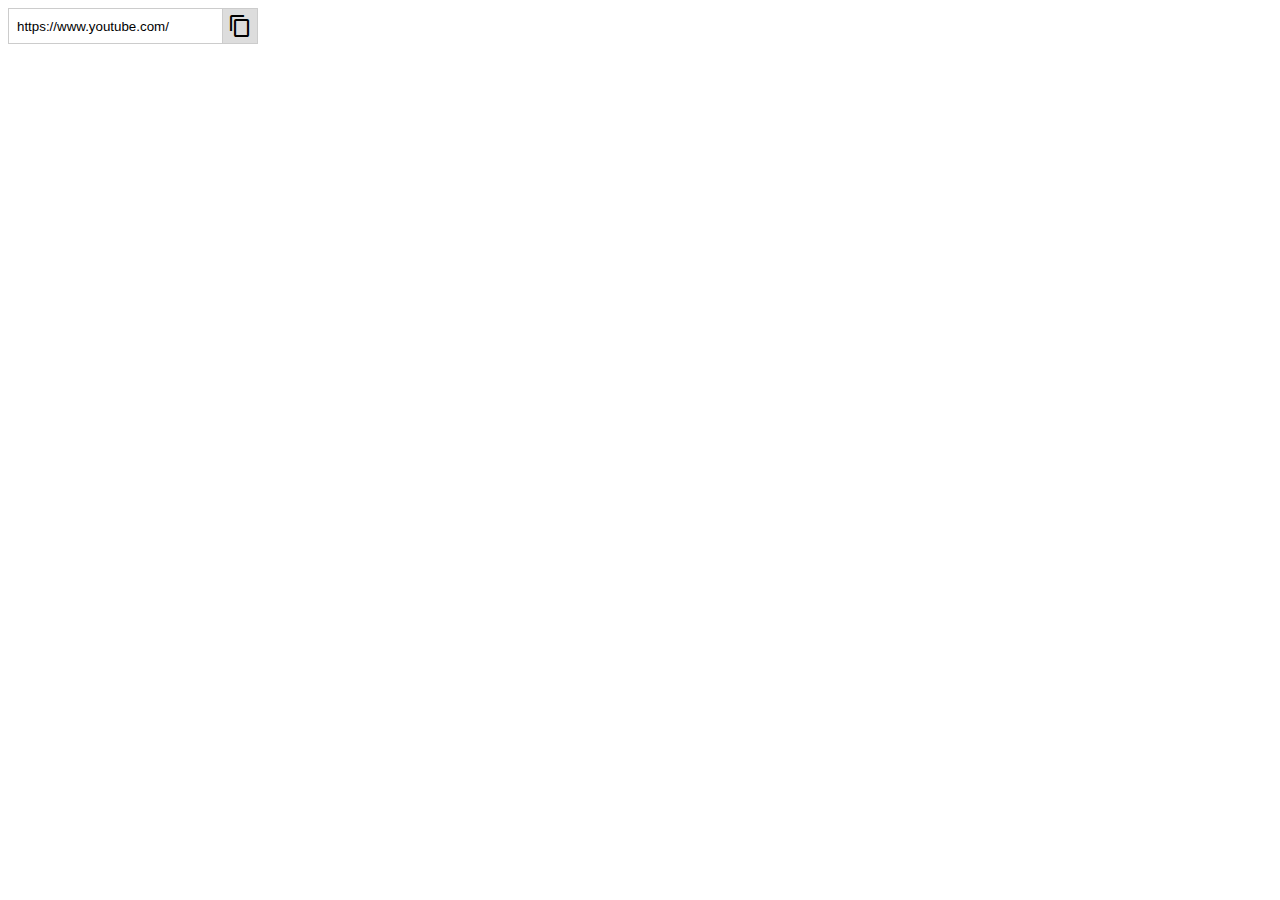
<file: copy.html>
<!DOCTYPE html>
<html lang="en">
<head>
    <meta charset="UTF-8">
    <meta http-equiv="X-UA-Compatible" content="IE=edge">
    <meta name="viewport" content="width=[device-width], initial-scale=1.0">
    <title>Document</title>
    <link href="https://fonts.googleapis.com/icon?family=Material+Icons" rel="stylesheet">
</head>
<style>
    .copy-link {
        --hieght:36px;

        display: flex;
        max-width: 250px;
    }

    .copy-link-input {
        flex-grow: 1;
        padding: 0 8px;
        font: 14px;
        border: 1px solid #cccccc;
        border-right: none;
        outline: none;
    }

    .copy-link-input:hover {
        background: #eeeeee;
    }

    .copy-link-button {
        flex-shrink: 0;
        width: var(--hieght);
        height: var(--hieght );
        display: flex;
        align-items: center;
        justify-content: center;
        background: #dddddd;
        outline: none;
        border: 1px solid #cccccc;
        cursor: pointer;
    }

    .copy-link-button:hover {
        background: #cccccc;
    }
</style>
<body>
    <div class="copy-link">
        <input type="text" class="copy-link-input" value="https://www.youtube.com/" readonly>
        <button type="button" class="copy-link-button">
            <span class="material-icons">content_copy</span>
        </button>
    </div>


    <script>
        document.querySelectorAll(".copy-link").forEach(copyLinkContainer => {
            const inputField = copyLinkContainer.querySelector(".copy-link-input");
            const copyButton = copyLinkContainer.querySelector(".copy-link-button");

            inputField.addEventListener("focus", () => inputField.select())

            copyButton.addEventListener("click", () => {
                const text = inputField.value;

                inputField.select();
                navigator.clipboard.writeText(text)

                inputField.value = "Copied!";
                setTimeout(() => inputField.value = text, 2000)
            });
        });
    </script>
</body>
</html>
</file>
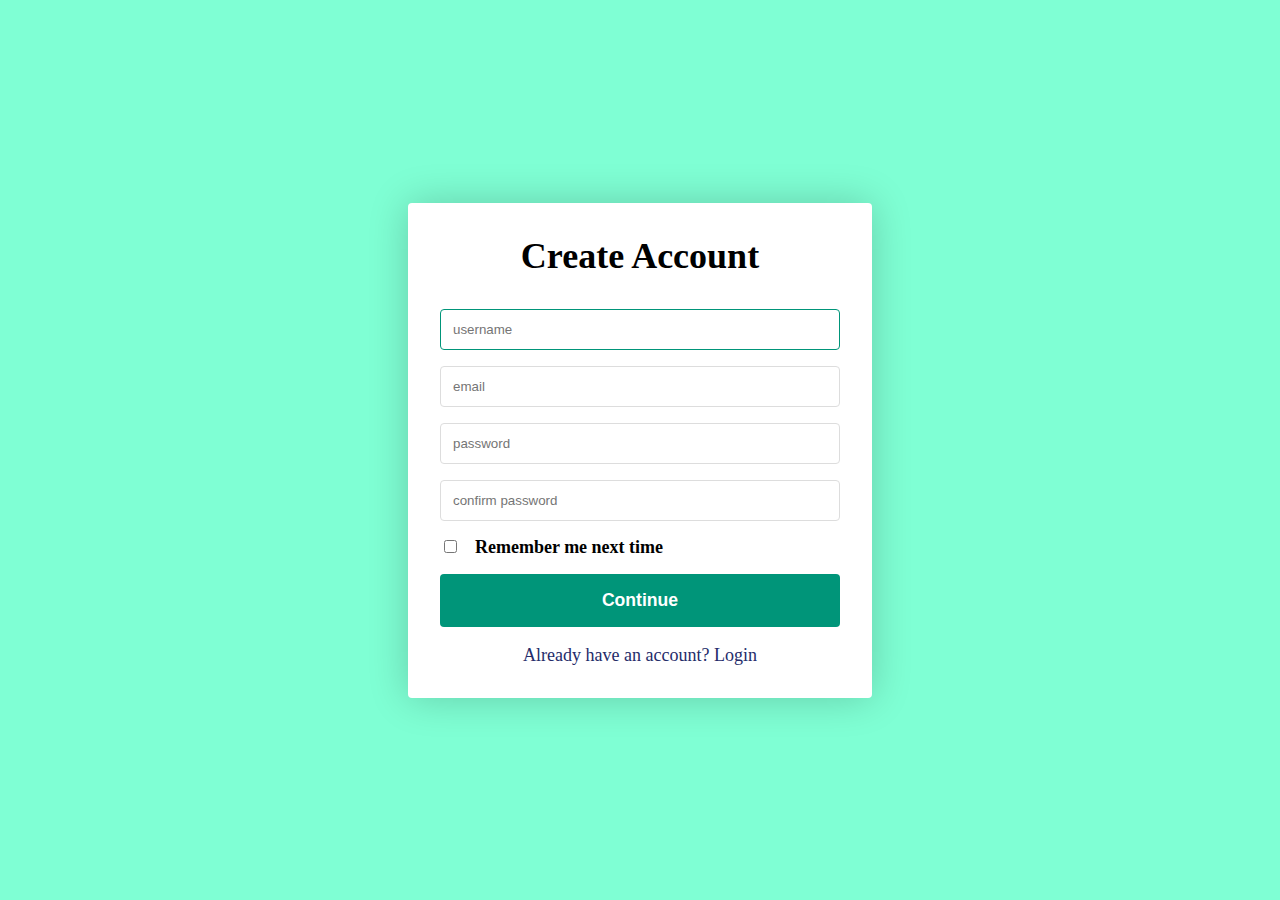
<file: directsinguppage.html>
<!DOCTYPE html>
<html lang="en">
<head>
    <meta charset="UTF-8">
    <meta http-equiv="X-UA-Compatible" content="IE=edge">
    <meta name="viewport" content="width=device-width, initial-scale=1.0">
    <link rel="shortcut icon" href="favicon.ico" type="image/x-icon">
    <link rel="stylesheet" href="style.css">
    <title>My Dairy</title>
</head>
<body>
    <div class="container">
        <form class="form form--hidden" id="login">
            <h1 class="form__title">Login</h1>
            <div class="form__message form__message--error"></div>
            <div class="form__input-group">
                <input type="text" class="form__input" id="loginUsername" autofocus placeholder="username/email">
                <div class="form__input-error-message"></div>
            </div>
            <div class="form__input-group">
                <input type="password" class="form__input" id="loginPassword" autofocus placeholder="password" name="password">
                <div class="form__input-error-message"></div>
            </div>
            <button class="form__button" type="submit"><a href="./indexmain.html">Continue</a></button>
            <p class="form__text">
                <a href="#" class="form__link">Forgot your password</a>
            </p>
            <p class="form__text">
                <a class="form__link" href="/" id="linkCreateAccount">Don't have an account? Create one</a>
            </p>
        </form>
        
        <form class="form" id="createAccount">
            <h1 class="form__title">Create Account</h1>
            <div class="form__message form__message--error"></div>
            <div class="form__input-group">
                <input type="text" id="signupUsername" class="form__input" autofocus placeholder="username" required>
                <div class="form__input-error-message"></div>
            </div>
            <div class="form__input-group">
                <input type="email" class="form__input" autofocus placeholder="email" name="emale" required>
                <div class="form__input-error-message"></div>
            </div>
            <div class="form__input-group">
                <input type="password" class="form__input" id="passcode" autofocus placeholder="password" required>
                <div class="form__input-error-message"></div>
            </div>
            <div class="form__input-group">
                <input type="password" class="form__input" id="passcodeRe-enter" autofocus placeholder="confirm password" required>
                <div class="form__input-error-message"></div>
            </div>
            <div class="form__input-group">
                <input type="checkbox"><h4 style="display: inline; margin-left: 15px;" name="checkbox">Remember me next time</h4>
            </div>
            <a href="./indexmain.html"></a><button class="form__button" id="button" type="submit">Continue</button></a>
            <p class="form__text">
                <a class="form__link" href="/" id="linkLogin">Already have an account? Login</a>
            </p>
        </form>
    </div>


    <script src="./login.js"></script>
</body>
</html>
</file>
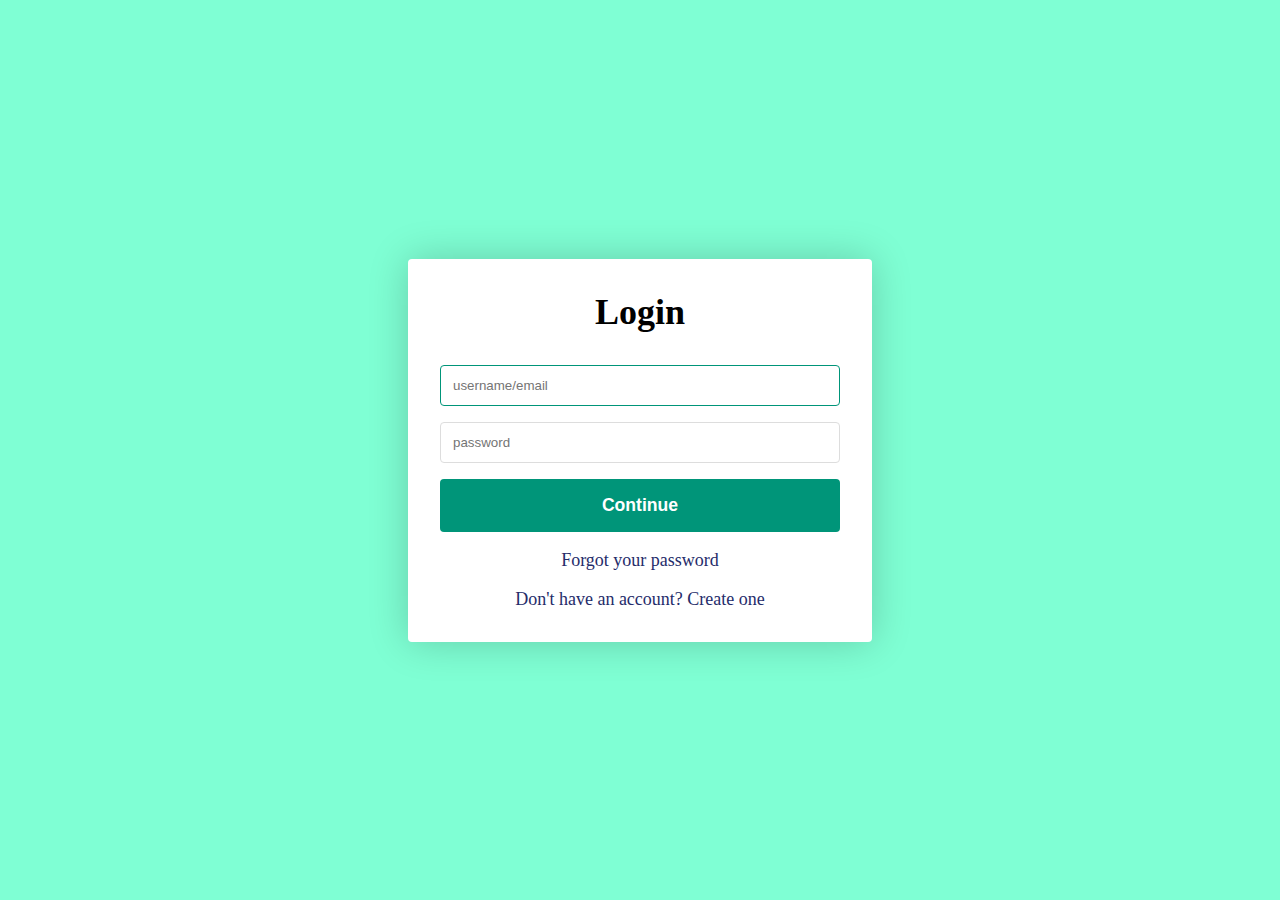
<file: loginandsignup.html>
<!DOCTYPE html>
<html lang="en">
<head>
    <meta charset="UTF-8">
    <meta http-equiv="X-UA-Compatible" content="IE=edge">
    <meta name="viewport" content="width=device-width, initial-scale=1.0">
    <link rel="shortcut icon" href="favicon.ico" type="image/x-icon">
    <link rel="stylesheet" href="style.css">
    <title>My Dairy</title>
</head>
<body>
    <div class="container">
        <form class="form" id="login">
            <h1 class="form__title">Login</h1>
            <div class="form__message form__message--error"></div>
            <div class="form__input-group">
                <input type="text" class="form__input" id="loginUsername" autofocus placeholder="username/email">
                <div class="form__input-error-message"></div>
            </div>
            <div class="form__input-group">
                <input type="password" class="form__input" id="loginPassword" autofocus placeholder="password" name="password">
                <div class="form__input-error-message"></div>
            </div>
            <button class="form__button" type="submit"><a href="./indexmain.html">Continue</a></button>
            <p class="form__text">
                <a href="#" class="form__link">Forgot your password</a>
            </p>
            <p class="form__text">
                <a class="form__link" href="/" id="linkCreateAccount">Don't have an account? Create one</a>
            </p>
        </form>
        
        <form class="form form--hidden" id="createAccount">
            <h1 class="form__title">Create Account</h1>
            <div class="form__message form__message--error"></div>
            <div class="form__input-group">
                <input type="text" id="signupUsername" class="form__input" autofocus placeholder="username" required>
                <div class="form__input-error-message"></div>
            </div>
            <div class="form__input-group">
                <input type="email" class="form__input" autofocus placeholder="email" name="emale" required>
                <div class="form__input-error-message"></div>
            </div>
            <div class="form__input-group">
                <input type="password" class="form__input" id="passcode" autofocus placeholder="password" required>
                <div class="form__input-error-message"></div>
            </div>
            <div class="form__input-group">
                <input type="password" class="form__input" id="passcodeRe-enter" autofocus placeholder="confirm password" required>
                <div class="form__input-error-message"></div>
            </div>
            <div class="form__input-group">
                <input type="checkbox"><h4 style="display: inline; margin-left: 15px;" name="checkbox">Remember me next time</h4>
            </div>
            <a href="./indexmain.html"></a><button class="form__button" id="button" type="submit">Continue</button></a>
            <p class="form__text">
                <a class="form__link" href="/" id="linkLogin">Already have an account? Login</a>
            </p>
        </form>
    </div>


    <script src="./login.js"></script>
</body>
</html>
</file>
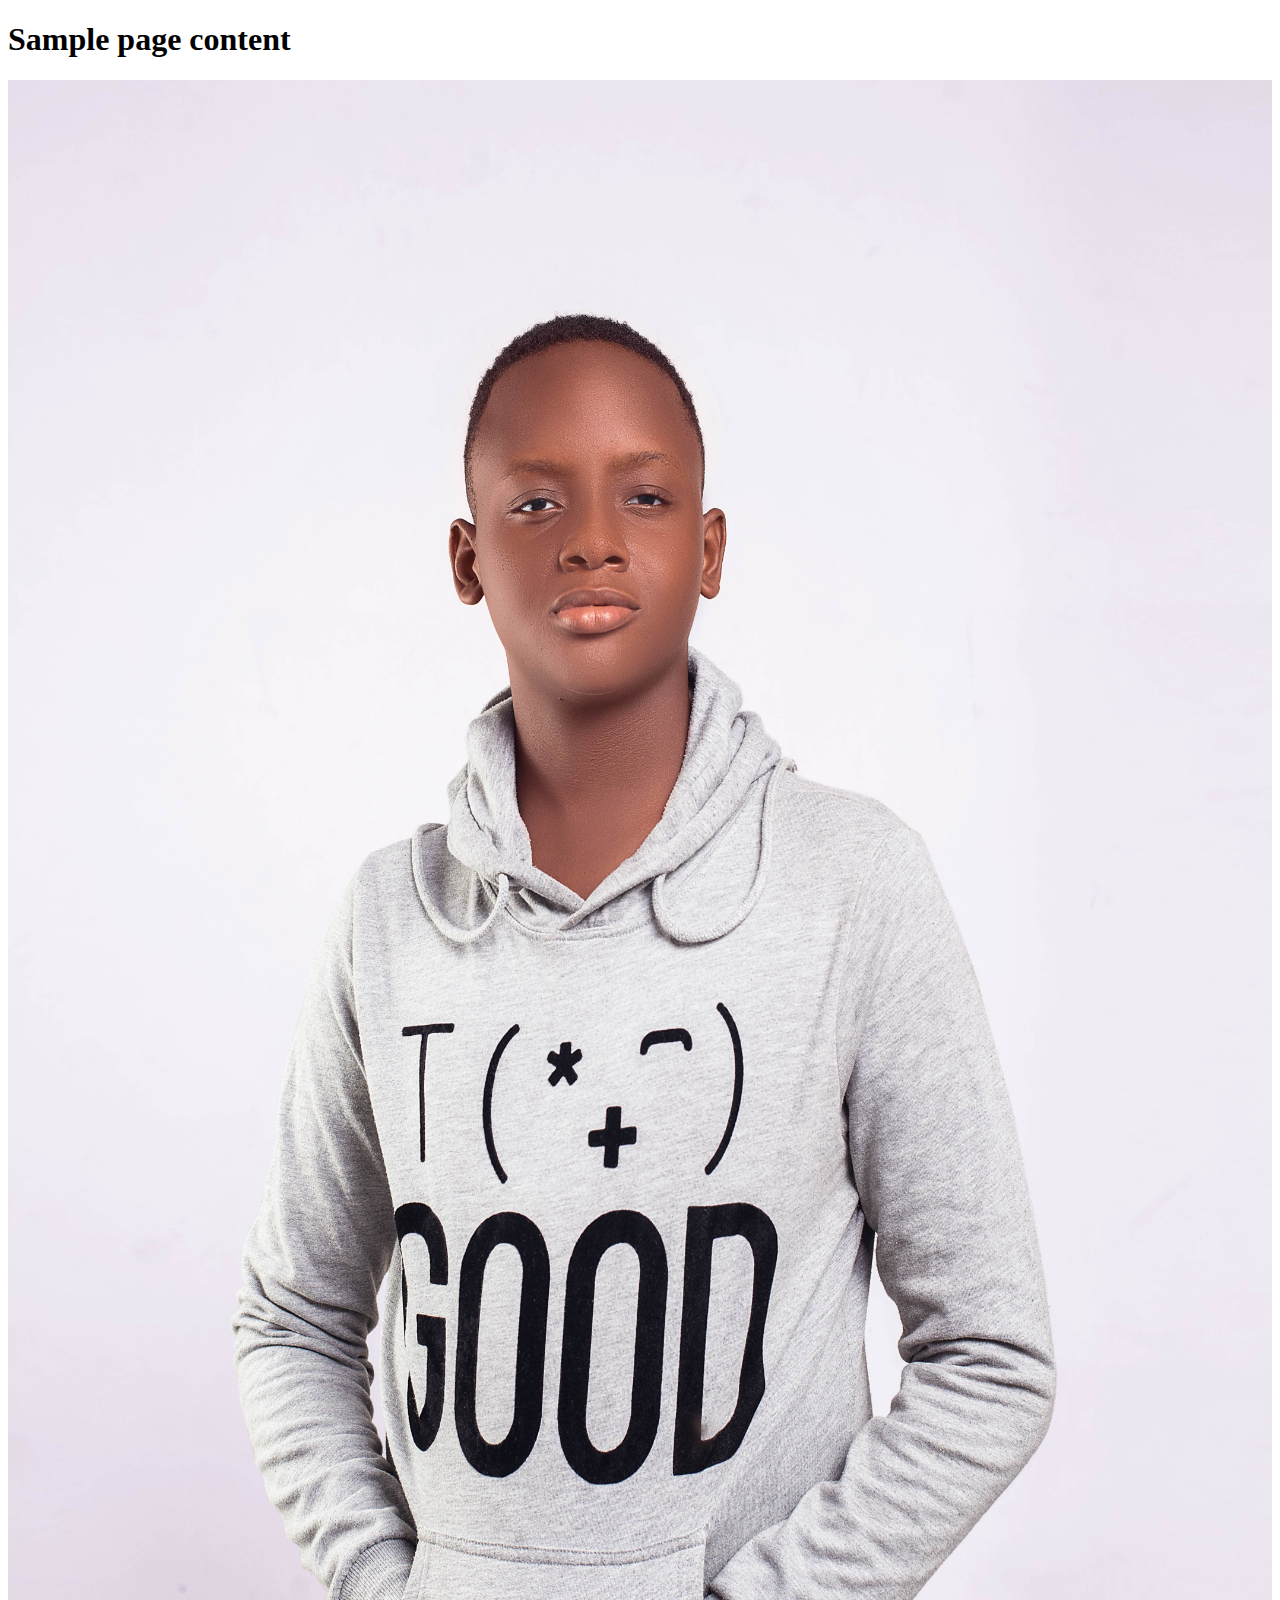
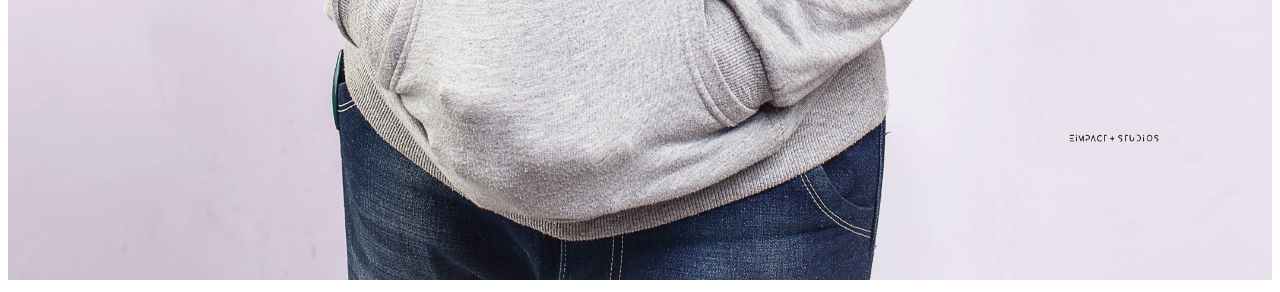
<file: pageload.html>
<!DOCTYPE html>
<html lang="en">
<head>
    <meta charset="UTF-8">
    <meta http-equiv="X-UA-Compatible" content="IE=edge">
    <meta name="viewport" content="width=device-width, initial-scale=1.0">
    <title>Document</title>
</head>
    <style>
        .loader {
            position: fixed;
            top: 0;
            left: 0;
            height: 100vh;
            width: 100vw;
            display: flex;
            align-items: center;
            justify-content: center;
            background: blue;
            transition: opacity 0.75s, visibility 0.75s;
        }

        .loader--hidden {
            opacity: 0;
            visibility: hidden;
        }

        .loader::after {
            content: "";
            width: 75px;
            height: 75px;
            border: 15px solid #dddddd;
            border-top-color: #009578 ;
            border-radius: 50%;
            animation: loading 0.75s ease infinite;
        }

        @keyframes loading {
            from {transform:  rotate(0turn)}
            to {transform:  rotate(1turn)}
        }
    </style>
    <script>
        window.addEventListener("load" , () => {
            const loader = document.querySelector(".loader");

            loader.classList.add("loader--hidden");

            loader.addEventListener("transitionend", () => {
                document.body.removeChild(loader);
            })
        })
    </script>
<body>
    <div class="loader"></div>
    <h1>Sample page content</h1>
    <img src="./DSC_2228.jpg" alt="" style="width: 100%; height: 200vh;">
</body>
</html>
</file>
<file: style.css>
body{
    --color-primary: #009579;
    --color-primary-dark: #007f67;
    --color-secondary: #252c6a;
    --color-error: #cc3333;
    --color-success: #4bb544;
    --border-radius: 4px;
    
    margin: 0;
    height: 100vh;
    display: flex;
    align-items: center;
    justify-content:center;
    font-size: 18px;
    background-color: aquamarine;
    cursor: default;
}

a{
    text-decoration: none;
    color: white;
}

.container{
    width: 400px;
    max-width: 400px;
    margin:1rem;
    padding: 2rem;
    box-shadow: 0 0 40px rgba(0,0,0,0.2);
    border-radius: var(--border-radius);
    background-color: #ffffff;
}

.container,
.form__input,
.form__button {
    font: 500 1rem 'Quicksand' sans-serif;
}

.form--hidden {
    display: none;
}

.form > *:first-child{
    margin-top: 0;
}

.form > *:last-child{
    margin-bottom: 0;
}

.form__title{
    margin-bottom: 2rem;
    text-align: center;
}

.form__message {
    text-align: center;
    margin-bottom: 1rem;
}

.form__message--success {
    color: var(--color-success);
}

.form__message--error {
    color: var(--color-error);
}

.form__input-group {
    margin-bottom: 1rem;
}

.form__input {
    display: block;
    width: 100%;
    padding: 0.75rem;
    box-sizing: border-box;
    border-radius: var(--border-radius);
    border: 1px solid #dddddd;
    outline: none;
    background: white;
    transition: background 0.2s, border-color 0.2s;
}

.form__input:focus{
 border-color:var(--color-primary) ;
 background: #ffffff;
}

.form__input-error {
    color: var(--color-error);
    border-color: var(--color-error);
}

.form__input-error-message {
    margin-top: 0.5rem;
    font-size: 0.85rem;
    color: var(--color-error);
}

.form__button {
    width: 100%;
    padding: 1rem 2rem;
    font-weight: bold;
    font-size: 1.1rem;
    color: white;
    border: none;
    border-radius: var(--border-radius);
    outline: none;
    cursor: pointer;
    background: var(--color-primary);
}

.form__button:hover {
    background: var(--color-primary-dark);
}

.form__button:active {
    transform: scale(0.98);
}

.form__text {
    text-align: center;
}

.form__link {
    color: var(--color-secondary);
    text-decoration: none;
    cursor: pointer;
}

.form__link:hover {
    text-decoration: underline;
}
</file>
